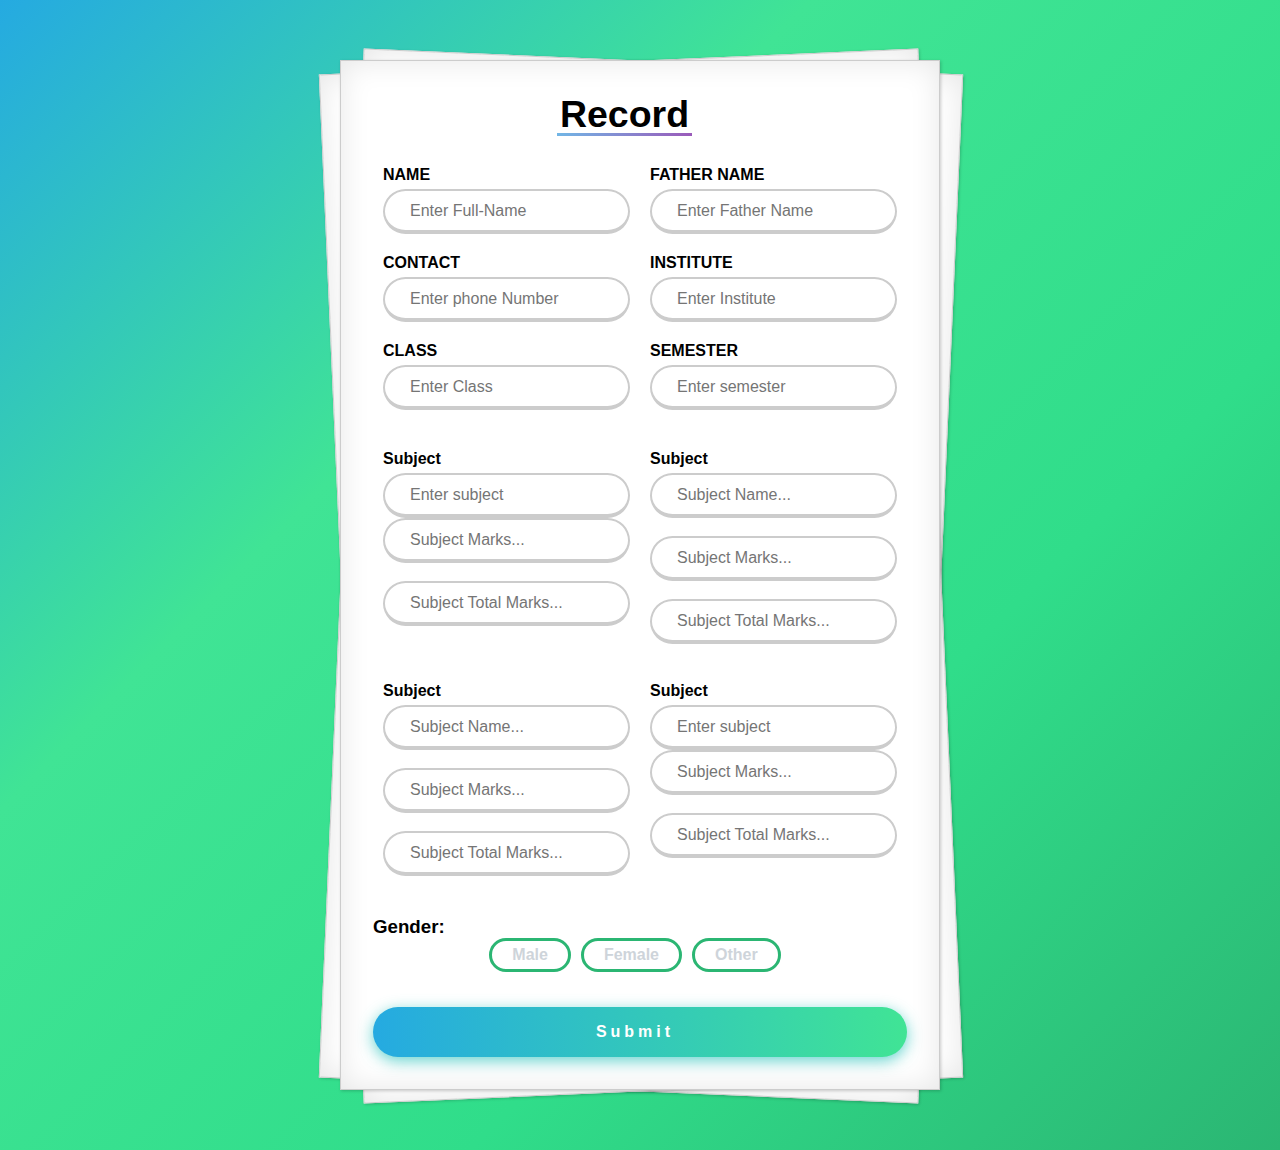
<file: index.html>
<!DOCTYPE html>
<html lang="en">

<head>
    <meta charset="UTF-8">
    <meta http-equiv="X-UA-Compatible" content="IE=edge">
    <meta name="viewport" content="width=device-width, initial-scale=1.0">
    <title>RECORD</title>
    <link rel="stylesheet" href="style.css">
    <script src="main.js"></script>

</head>

<body>

    <div class="container">
        <div class="title">
            <h2>Record</h2>
        </div>

        <form action="res_page.html" method="get">
            <div class="user-details">
                <div class="input-box">
                    <span class="details"><b>NAME</b></span>
                    <input type="text" name="name" placeholder="Enter Full-Name" required>
                </div>
                <div class="input-box">
                    <span class="details"><b>FATHER NAME</b></span>
                    <input type="text" name="fathername" placeholder="Enter Father Name" required>
                </div>
                <div class="input-box">
                    <span class="details"><b>CONTACT</b></span>
                    <input type="text" name="contact" placeholder="Enter phone Number " required>
                </div>
                <div class="input-box">
                    <span class="details"><b>INSTITUTE</b></span>
                    <input type="text" name="institute" placeholder="Enter Institute" required>
                </div>
                <div class="input-box">
                    <span class="details"><b>CLASS</b></span>
                    <input type="text" name="clas" placeholder="Enter Class " required>
                </div>
                <div class="input-box">
                    <span class="details"><b>SEMESTER</b></span>
                    <input type="number" name="semester" placeholder="Enter semester" required>

                </div>

            </div>

            <!-- <div class="obmarks"> -->
            <div class="sub">
                <div class="input-box">
                    <div id="err_no_1" class="">
                        <p> Error! Obtained is greater than Total.</p>

                    </div>
                    <span class="details"><b>Subject</b></span>
                    <input type="text" name="s1" id="s1" placeholder="Enter subject" required>
                    <input type="number" name="obtained1" onkeyup="validation(this)" data-id="1" id="obtained1"
                        placeholder="Subject Marks..." required><br><br>
                    <input type="number" name="total1" onkeyup="validation(this)" data-id="1" id="total1"
                        placeholder="Subject Total Marks..." required><br><br>

                </div>


                <div class="input-box">
                    <div id="err_no_2" class="">
                        <p> Error! Obtained is greater than Total.</p>
                    </div>
                    <span class="details"><b>Subject</b></span>
                    <input type="text" name="s2" id="s2" placeholder="Subject Name..." required><br><br>

                    <input type="number" name="obtained2" onkeyup="validation(this)" data-id="2" id="obtained2"
                        placeholder="Subject Marks..." required><br><br>
                    <input type="number" name="total2" onkeyup="validation(this)" data-id="2" id="total2"
                        placeholder="Subject Total Marks..." required><br><br>


                </div>


                <div class="input-box">
                    <div id="err_no_3" class="">
                        <p>Error : Obtained > Total</p>
                    </div>
                    <span class="details"><b>Subject</b></span>
                    <input type="text" name="s3" id="s3" placeholder="Subject Name..." required><br><br>
                    <input type="number" name="obtained3" onkeyup="validation(this)" data-id="3" id="obtained3"
                        placeholder="Subject Marks..." required><br><br>
                    <input type="number" name="total3" onkeyup="validation(this)" data-id="3" id="total3"
                        placeholder="Subject Total Marks..." required><br><br>

                </div>
                <div class="input-box">
                    <div id="err_no_4" class="">
                        <p> Error! Obtained is greater than Total.</p>

                    </div>
                    <span class="details"><b>Subject</b></span>
                    <input type="text" name="s4" id="s4" placeholder="Enter subject" required>
                    <input type="number" name="obtained4" onkeyup="validation(this)" data-id="4" id="obtained4"
                        placeholder="Subject Marks..." required><br><br>
                    <input type="number" name="total4" onkeyup="validation(this)" data-id="4" id="total4"
                        placeholder="Subject Total Marks..." required><br><br>

                </div>


            </div>


            <h3>
                Gender:
            </h3>
            <div class="Gender">
                <input type='radio' value="Male" id='male' name='gender' required>
                <label for='male'>Male</label>
                <input type='radio' value="Female" id='female' name='gender' required>
                <label for='female'>Female</label>
                <input type='radio' value="Other" id='other' name='gender' required>
                <label for='other'>Other</label>
            </div>


            <div class="button">

                <input type="submit" id="submit_button" onclick="beforeSubmit()">

            </div>

        </form>






















    </div>



</body>

</html>
</file>
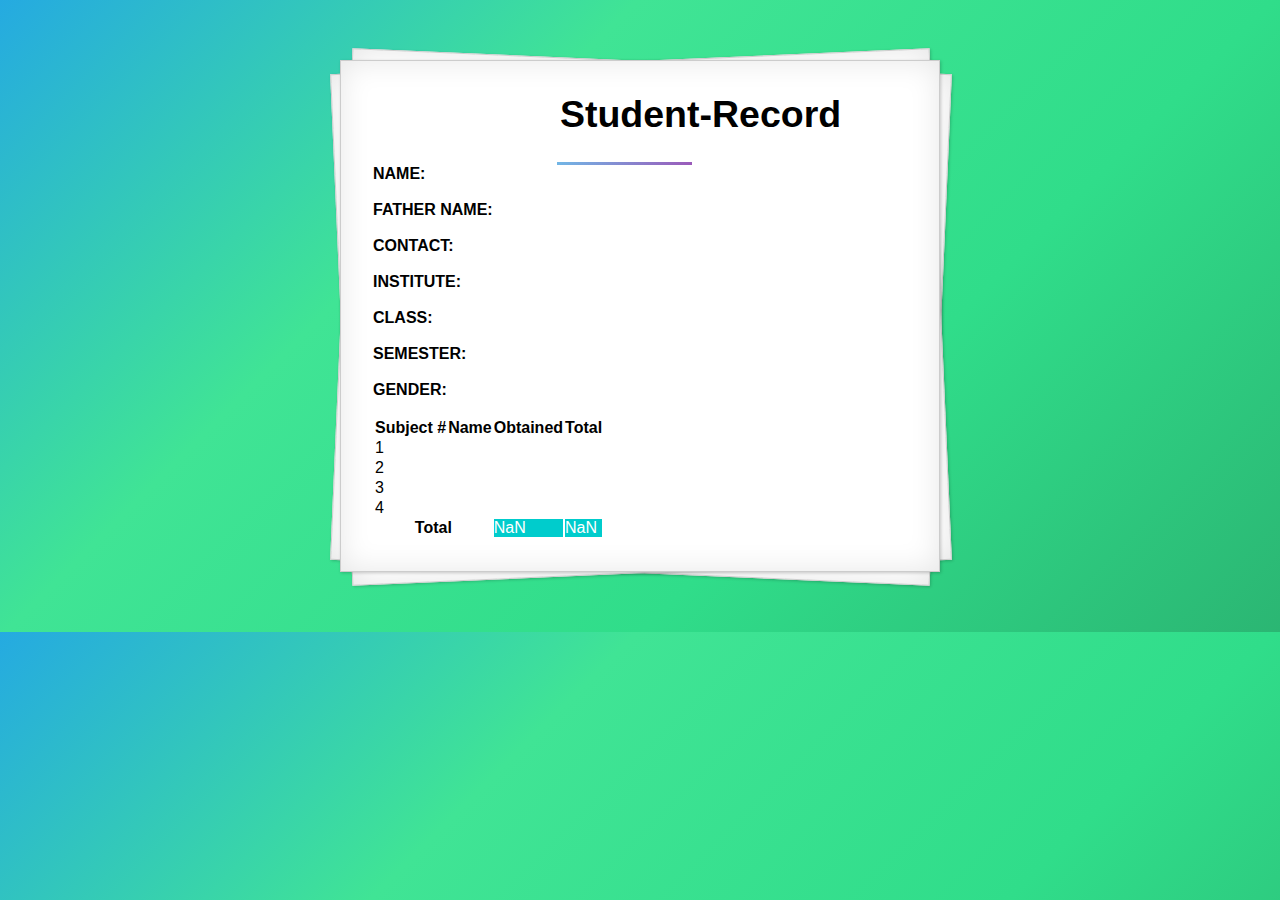
<file: res_page.html>
<!DOCTYPE html>
<html lang="en">

<head>
    <meta charset="UTF-8">
    <meta http-equiv="X-UA-Compatible" content="IE=edge">
    <meta name="viewport" content="width=device-width, initial-scale=1.0">
    <title>Record Page</title>
    <link rel="stylesheet" href="style.css">
</head>

<body>
    <div class="container_2">
        <div class="title_2">
            <h2>Student-Record</h2><br>
        </div>
        <div class="tables_2">
                       <b>NAME:</b>

                        <div0 id="name">
                        </div0>
                        <span>
                            <script>
                                const queryString = window.location.search;
                                const urlParams = new URLSearchParams(queryString);
                                const name = urlParams.get('name');
                                let div0 = document.getElementById("name");
                                div0.innerHTML = name;
                            </Script>
                        </span><br>
                        <br><b>FATHER NAME:</b>
                        <div1 id="fathername">

                        </div1>
                        <span>
                            <script>
                                const fathername = urlParams.get('fathername');
                                // console.log(fathername)
                                let div1 = document.getElementById("fathername");
                                div1.innerHTML = fathername;
                            </script>
                        </span><br>
                         <br><b>CONTACT:</b>
                        <div2 id="contact">

                        </div2>
                        <br> <span>
                          <script>
                                const contact = urlParams.get('contact');
                                // console.log(contact)
                                let div2 = document.getElementById("contact");
                                div2.innerHTML = contact;
                            </script>
                        </span><br>
                         <b>INSTITUTE:</b>
                        <div3 id="institute">

                        </div3>
                        <span>
                            <script>
                                const institute = urlParams.get('institute');
                                // console.log(institute)
                                let div3 = document.getElementById("institute");
                                div3.innerHTML = institute;
                            </script>
                        </span>  <br>
                    
                         <br><b>CLASS:</b>
                        <div4 id="clas">

                        </div4>

                        <span>
                            <script>
                                const clas = urlParams.get('clas');
                                // console.log(clas)
                                let div4 = document.getElementById("clas");
                                div4.innerHTML = clas;
                            </script>
                        </span>  <br>
                   
                         <br><b>SEMESTER:</b>
                        <div5 id="semester">

                        </div5>
                        <span>
                            <script>
                                const semester = urlParams.get('semester');
                                let div5 = document.getElementById("semester");
                                div5.innerHTML = semester;
                            </script>
                        </span>  <br>
                 
                         <br><b>GENDER:</b>
                        <div6 id="gender">

                        </div6>
                        <span>
                            <script>
                                const gender = urlParams.get('gender');
                                let div6 = document.getElementById("gender");
                                div6.innerHTML = gender;
                            </script>
                        </span>  <br>
                     
        </div>
        <div class="table_3">
            <!-- <div id="table_two_div"> -->
                <br><table id="table">
                        <tr>
                            <th>Subject #</th>
                            <th><span>Name<span></th>
                            <th>Obtained</th>
                            <th>Total</th>
                        </tr>
                    
                        <tr>
                            <td>1</td>
                            <td id="s1">...</td>
                            <td id="subject_1_obtained" class="count-me" >...</td>
                            <td id="subject_1_total" class="count-me2"  >...</td>
                        </tr>
                        <tr>
                            <td>2</td>
                            <td id="s2">...</td>
                            <td id="subject_2_obtained" class="count-me" >...</td>
                            <td id="subject_2_total"class="count-me2"  >...</td>
                        </tr>
                        <tr>
                            <td>3</td>
                            <td id="s3">...</td>
                            <td id="subject_3_obtained" class="count-me" >...</td>
                            <td id="subject_3_total" class="count-me2"  >...</td>
                        </tr>
                        <tr>
                            <td>4</td>
                            <td id="s4">...</td>
                            <td id="subject_4_obtained" class="count-me" >...</td>
                            <td id="subject_4_total" class="count-me2" >...</td>
                        </tr>
                       
                    
            <!-- </div> -->
        </div>


        <script>
            const s_1_name = urlParams.get('s1');
            let tag = document.getElementById("s1");
            tag.innerHTML = s_1_name;

            const s_1_total = urlParams.get('total1');
            tag = document.getElementById("subject_1_total");
            tag.innerHTML = s_1_total;

            const s_1_obtained = urlParams.get('obtained1');
            tag = document.getElementById("subject_1_obtained");
            tag.innerHTML = s_1_obtained;
        </script>

        <script>
            const s_2_name = urlParams.get('s2');
            tag = document.getElementById("s2");
            tag.innerHTML = s_2_name;

            const s_2_total = urlParams.get('total2');
            tag = document.getElementById("subject_2_total");
            tag.innerHTML = s_2_total;

            const s_2_obtained = urlParams.get('obtained2');
            tag = document.getElementById("subject_2_obtained");
            tag.innerHTML = s_2_obtained;
        </script>
        <script>
            const s_3_name = urlParams.get('s3');
            tag = document.getElementById("s3");
            tag.innerHTML = s_3_name;

            const s_3_total = urlParams.get('total3');
            tag = document.getElementById("subject_3_total");
            tag.innerHTML = s_3_total;

            const s_3_obtained = urlParams.get('obtained3');
            tag = document.getElementById("subject_3_obtained");
            tag.innerHTML = s_3_obtained;
        </script>
        <script>
            const s_4_name = urlParams.get('s4');
            tag = document.getElementById("s4");
            tag.innerHTML = s_4_name;

            const s_4_total = urlParams.get('total4');
            tag = document.getElementById("subject_4_total");
            tag.innerHTML = s_4_total;

            const s_4_obtained = urlParams.get('obtained4');
            tag = document.getElementById("subject_4_obtained");
            tag.innerHTML = s_4_obtained;
        </script>
        <span id="val"></span>

   
        
            <script>
            var tds = document.getElementById('table').getElementsByTagName('td');
            var sum = 0;
            var sum2 = 0;
            for(var i = 0; i < tds.length; i ++) {
                if(tds[i].className == 'count-me') {
                    sum += isNaN(tds[i].innerHTML) ? 0 : parseInt(tds[i].innerHTML);
                }
            }
            for(var i = 0; i < tds.length; i ++) {
                if(tds[i].className == 'count-me2') {
                    sum2 += isNaN(tds[i].innerHTML) ? 0 : parseInt(tds[i].innerHTML);
                }
            }
            document.getElementById('table').innerHTML += '<tr><td colspan="2" align="center" ><b>Total<b></td> <td style= "background:#00cccc;color:#fff" >' + sum + '</td> <td style= "background:#00cccc;color:#fff">' + sum2 + '</td></tr>';
        
        </script>

        </script>




    </div>

</body>

</html>
</file>
<file: style.css>
#err_no_1 {
  color: red;
  display: none;
}

.display_block {
  display: block !important;
}

#err_no_2 {
  color: red;
  display: none;
}

.display_block {
  display: block !important;
}

#err_no_3 {
  color: red;
  display: none;
}

.display_block {
  display: block !important;
}

#err_no_4 {
  color: red;
  display: none;
}

.display_block {
  display: block !important;
}
* {
  margin: 0;
  padding: 0;
  box-sizing: border-box;
  font-family: 'poppins', sans-serif;
}

/* Default Styles */

body {
  display: flex;
  height: 100%;
  justify-content: center;
  align-items: center;
  padding: 10px;
  background: linear-gradient(135deg, #25aae1, #40e495, #30dd8a, #2bb673);
}

.container,
.container:before,
.container:after,
.container_2,
.container_2:before,
.container_2:after {
  background-color: #fff;
  border: 1px solid #ccc;
  box-shadow: inset 0 0 30px rgba(0, 0, 0, 0.1), 1px 1px 3px rgba(0, 0, 0, 0.2);
}

.container,
.container_2 {
  position: relative;
  width: 100%;
  max-width: 600px;
  padding: 2em;
  margin: 50px auto;
}

.container:before,
.container:after,
.container_2:before,
.container_2:after {
  content: "";
  position: absolute;
  left: 0;
  top: 0;
  width: 100%;
  height: 100%;
  -webkit-transform: rotateZ(2.5deg);
  -o-transform: rotate(2.5deg);
  transform: rotateZ(2.5deg);
  z-index: -1;
}

.container:after,
.container_2:after {
  -webkit-transform: rotateZ(-2.5deg);
  -o-transform: rotate(-2.5deg);
  transform: rotateZ(-2.5deg);
}

.container h1,
.container_2 h1 {
  font-size: 1.8em;
  font-weight: normal;
  text-align: center;
  padding: 0.2em 0;
  margin: 0;
  border-top: 1px solid #ddd;
  border-bottom: 2px solid #ddd;
}

.container p,
.container_2 p {
  text-align: left;
  margin: 1.5em 0;
}

.container .title,
.container_2 .title_2 {
  font-size: 25px;
  font-weight: 500;
  position: relative;
  padding-left: 35%;
}

.container .title::before,
.container_2 .title_2::before {
  content: '';
  position: absolute;
  left: 34.5%;
  bottom: 0;
  height: 3px;
  width: 135px;
  background: linear-gradient(135deg, #71b7e6, #9b59b9);
}

.container form .user-details,
.container form .sub {
  display: flex;
  flex-wrap: wrap;
  justify-content: space-between;
  margin: 20px 0 12px 0;
}

form .user-details .input-box,
form .sub .input-box {
  margin: 10px;
  width: calc(100% / 2 - 20px);
}

.user-details .input-box .details,
.sub .input-box .details {
  display: block;
  font-weight: 500;
  margin-bottom: 5px;
}

.user-details .input-box input,
.sub .input-box input {
  height: 45px;
 width: 100%;
  outline: none;
  border-radius: 28px;
  border: 2px solid #ccc;
  padding-left: 25px;
  font-size: 16px;
  border-bottom-width: 4px;
  transition: all 0.3s ease;
}

.user-details .input-box input:focus,
.user-details .input-box input:valid,
.sub .input-box input:focus,
.sub .input-box input:valid {
  border-color: #9b59b9;
}

.Gender {
  display: flex;
  flex-direction: row;
  justify-content: center;
  align-items: center;
}

label {
  user-select: none;
}

input[type="radio"] {
  display: none;
}

input[type="radio"]+label {
  z-index: 10;
  margin: 0 10px 10px 0;
  position: relative;
  color: #ced4da;
  text-shadow: 0 1px 0 rgba(255, 255, 255, 0.1);
  font-weight: bold;
  background-color: #ffffff;
  border: 3px solid #2bb673;
  cursor: pointer;
  transition: all 200ms ease;
}

input[type="radio"]:checked+label {
  color: #495057;
  background-color: #ced4da;
}

input[type="radio"]+label {
  padding: 5px 20px;
  border-radius: 25px;
}

form .button {
  height: 25px;
  margin: 25px 0;
}

form .button input {
  height: 100%;
  width: 100%;
  padding-right: 10px;
  font-size: 16px;
  font-weight: 600;
  color: #fff;
  cursor: pointer;
  margin: 20;
  height: 50px;
  text-align: center;
  border: none;
  background-size: 300% 100%;
  letter-spacing: 4px;
  border-radius: 60px;
  -moz-transition: all .9s ease-in-out;
  -o-transition: all .9s ease-in-out;
  -webkit-transition: all .9s ease-in-out;
  transition: all .6s ease-in-out;
}

form .button:hover input {
  background-position: 100% 0;
  -moz-transition: all .4s ease-in-out;
  -o-transition: all .4s ease-in-out;
  -webkit-transition: all .4s ease-in-out;
  transition: all .4s ease-in-out;
}

form .button:focus {
  outline: none;
}

form .button input {
  background-image: linear-gradient(to right, #25aae1, #40e495, #30dd8a, #2bb673);
  box-shadow: 0 4px 15px 0 rgba(49, 196, 190, 0.75);
}

.container_2.table_3 {
  font-family: 'Arial';
  margin: 25px auto;
  border-collapse: collapse;
}

/* Responsive Styles */

@media (max-width: 768px) {
  .container,
  .container_2 {
    width: 90%;
    margin: 30px auto;
    padding: 1em;
  }
}

@media (max-width: 576px) {
  .container .title,
  .container_2 .title_2 {
    padding-left: 15%;
  }

  .container .title::before,
  .container_2 .title_2::before {
   left: 14.5%;
    width: 80px;
  }

  .container_2 h1,
  .container_2 p {
    text-align: center;
  }

  form .user-details .input-box,
  form .sub .input-box {
    width: 100%;
  }
}
</file>
